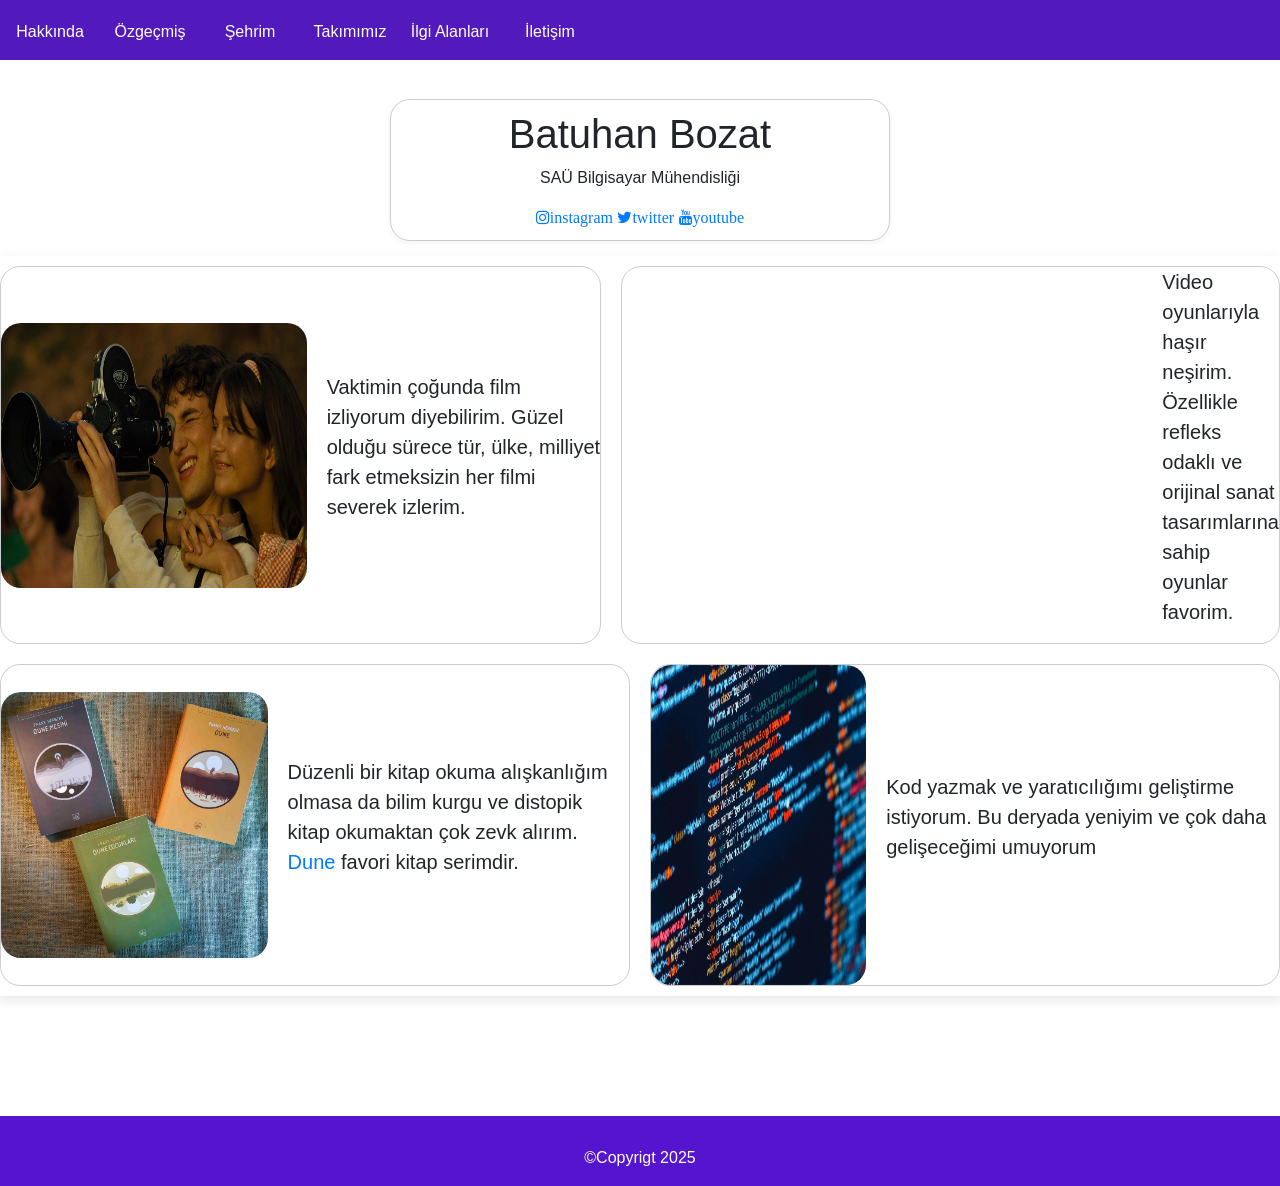
<file: web projesi/index.html>
<html>


<head>
  <title>Hakkinda</title>
   <meta charset="utf-8">
   <link rel="stylesheet" href="https://cdn.jsdelivr.net/npm/bootstrap@4.6.2/dist/css/bootstrap.min.css" integrity="sha384-xOolHFLEh07PJGoPkLv1IbcEPTNtaed2xpHsD9ESMhqIYd0nLMwNLD69Npy4HI+N" crossorigin="anonymous">
   <link rel="stylesheet" href="https://cdnjs.cloudflare.com/ajax/libs/font-awesome/4.7.0/css/font-awesome.min.css">
   <link rel="stylesheet" href="stiller.css">
   <meta name="viewport" content="width=device-width, initial-scale=1.0">
   



    
    
</head>

<body>

    

<div id="ustdivAlani"></div><br>

<div class="kutu5">
    <h1> Batuhan Bozat  </h1>
    <p>SAÜ Bilgisayar Mühendisliği</p>
    <a href="https://www.instagram.com/batuhan_bozat/"target="_blank" class="fa fa-instagram">instagram</a>
    <a href="https://x.com/batuhanbozat1" target="_blank"class="fa fa-twitter">twitter</a>
    <a href="https://www.youtube.com/@batuhanbozat7365" target="_blank" class="fa fa-youtube">youtube</a>

</div>



<div class="kutu4">

    <div class="alan">
    
<div class="kutu2">
    <div class="image"> 
    <image class="video" width="1200" height="265"src="resimler/fabelmans.jpg" alt="fabelman film sahnesi"></image>
    </div>
    <div class="text"> 
    <p> Vaktimin çoğunda film izliyorum diyebilirim. Güzel olduğu sürece tür, ülke, milliyet fark etmeksizin her filmi severek izlerim. </p>     
    </div>
</div>

<div class="kutu2">
    <div class="image" ><iframe class="video" width="520" height="265" src="https://www.youtube.com/embed/NN-9SQXoi50?si=y_WgM0Tg66dYAbri" title="YouTube video player" frameborder="0" allow="accelerometer; autoplay; clipboard-write; encrypted-media; gyroscope; picture-in-picture; web-share" referrerpolicy="strict-origin-when-cross-origin" allowfullscreen></iframe>
    </div>
    <div class="text"> 
     <p> Video oyunlarıyla haşır neşirim. Özellikle refleks odaklı ve orijinal sanat tasarımlarına sahip oyunlar favorim. </p>    
    </div>
</div>


</div> 

<div class="alan">
    
<div class="kutu2">
    <div class="image"> 
    <image class="video" src="resimler/dune.jpg" alt="dune kitaplari"></image>
    </div>
    <div class="text"> 
    <p> Düzenli bir kitap okuma alışkanlığım olmasa da bilim kurgu ve distopik kitap okumaktan çok zevk alırım.
         <a href="https://www.amazon.com.tr/Dune-Frank-Herbert/dp/605375479X/ref=sr_1_1?adgrpid=118605197503&dib=eyJ2IjoiMSJ9.9_QK6wi1W9AEpf5Qy9WfESlKde3z_CEkUiGJgj-fAlCrIF7HxWw-qdPnjU7Nl0RIIP5iNdWfPXPEHJolnQWqlCEDy-Ml-2QLF53Nj8R5aoJe_7I2_7XAHu48hU58897DtFix_h-eBI--fr5BFFKCEQ.5QST-LNXi9cHVlLLcCvn4VWhn4mwLZtSj6glsByT4xg&dib_tag=se&hvadid=599787517636&hvdev=c&hvlocphy=9056855&hvnetw=g&hvqmt=e&hvrand=12283923253802580762&hvtargid=kwd-340786158951&hydadcr=6466_2266984&keywords=dune+amazon&mcid=a26e6f6ca8583f38b425517fea9b651e&qid=1747234534&sr=8-1" target="_blank">Dune</a>
         favori kitap serimdir. </p>     
    </div>
</div>

<div class="kutu2">
    <div class="image" > <image class="video" width="520" height="320" src="resimler/kod.webp" alt="kod"></image>
    </div>
    <div class="text"> 
      <p> Kod yazmak ve yaratıcılığımı geliştirme istiyorum. Bu deryada yeniyim ve çok daha gelişeceğimi umuyorum </p>    
       
    </div>
</div>

</div> 
</div>



<script>
    // secenekler.html'den fetch ile bilgi alınır. stringe çevrilir. 
    // ustkisim secenekler.html'nin içeriğine eşittir ve ustdivAlani manipüle etmek için kullanılır 
    
    fetch("secenekler.html")
        .then(res => res.text())
        .then(ustkisim => {
            document.getElementById("ustdivAlani").innerHTML = ustkisim;
        });


</script>


<div class="altdiv">
    <footer>
   <p>©Copyrigt 2025</p>
  
</footer>
</div>


</body>




</html>
</file>
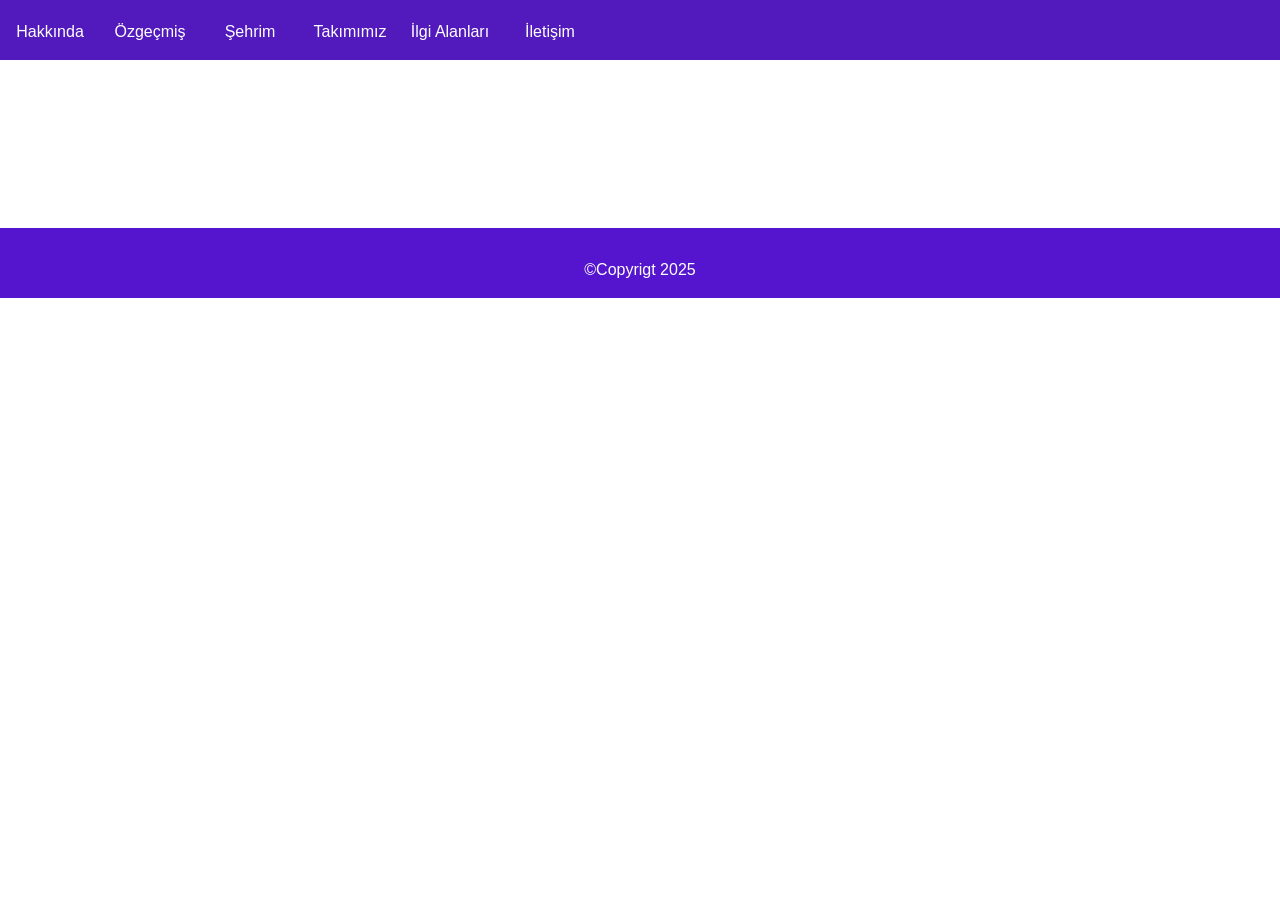
<file: web projesi/ilgi.html>
<html>


<head>
  <title>Ilgi Alanlari</title>
    <meta charset="utf-8">
    <link rel="stylesheet" href="https://cdn.jsdelivr.net/npm/bootstrap@4.6.2/dist/css/bootstrap.min.css" integrity="sha384-xOolHFLEh07PJGoPkLv1IbcEPTNtaed2xpHsD9ESMhqIYd0nLMwNLD69Npy4HI+N" crossorigin="anonymous">
    <link rel="stylesheet" href="stiller.css">
    <meta name="viewport" content="width=device-width, initial-scale=1.0">

    
</head>

<body>




<div id="ustdivAlani"></div><br><br>


<div>

<div class="film">
  <div id="filmBir"></div>
  <div id="filmIki"></div>
</div>

<div class="film">
  <div id="filmUc"></div>
  <div id="filmDort"></div>
</div>

</div>





<script>
   
    fetch("secenekler.html")
        .then(res => res.text())
        .then(veri => {
            document.getElementById("ustdivAlani").innerHTML = veri;
        });


    const film1 = "Se7en ";
    const apiKey = "3c4f9e7f"; 

    fetch(`https://www.omdbapi.com/?t=${film1}&apikey=${apiKey}`)
      .then(response => response.json())
      .then(data => {
        const div = document.getElementById("filmBir");
    div.innerHTML = `
    <div class="kutu3" style="display: flex; align-items: flex-start;">

        <div style="margin-right: 20px; text-align: center;">
          <img src="${data.Poster}" alt="${data.Title} Afişi"
               style="width:370px; border-radius: 10px;">
          <p style="margin-top: 10px;"><strong>IMDB:</strong> ${data.imdbRating}</p>
        </div>

       
        <div style="text-align: left;">
          <h2 style="margin: 0;">${data.Title} (${data.Year})</h2>
          <p><strong>Konu:</strong> Yeni ortağıyla son görevine çıkan tecrübeli bir dedektif, yedi ölümcül günah temalı cinayetler işleyen sapkın bir seri katilin peşine düşer ve bu karanlık dava onları derin psikolojik sorgulamalara sürükler.</p>
        </div>
      </div>
    `;
    })
    .catch(error => {
        console.error("Hata oluştu:", error);
    });



    const film2 = "The Departed";
    

    fetch(`https://www.omdbapi.com/?t=${film2}&apikey=${apiKey}`)
      .then(response => response.json())
      .then(data => {
        const div = document.getElementById("filmIki");
      div.innerHTML = `
      <div class="kutu3" style="display: flex; align-items: flex-start;">
        
        <div style="margin-right: 20px; text-align: center;">
          <img src="${data.Poster}" alt="${data.Title} Afişi"
               style="width:420px; border-radius: 10px;">
          <p style="margin-top: 10px;"><strong>IMDB:</strong> ${data.imdbRating}</p>
        </div>

        
        <div style="text-align: left;">
          <h2 style="margin: 0;">${data.Title} (${data.Year})</h2>
          <p><strong>Konu:</strong>Boston'da geçen hikâyede, polis teşkilatına sızmış bir mafya köstebeğiyle, mafya içine sızmış bir polis ajanı arasındaki ölümcül kedi-fare oyunu, kimliğin ve sadakatin sınandığı psikolojik bir mücadeleye dönüşür.</p>
        </div>
      </div>
    `;
    })
    .catch(error => {
        console.error("Hata oluştu:", error);
    });








    const film3 = "Moonrise Kingdom";
    

    fetch(`https://www.omdbapi.com/?t=${film3}&apikey=${apiKey}`)
      .then(response => response.json())
      .then(data => {
        const div = document.getElementById("filmUc");
    div.innerHTML = `
    <div class="kutu3" style="display: flex; align-items: flex-start;">

        <div style="margin-right: 20px; text-align: center;">
          <img src="${data.Poster}" alt="${data.Title} Afişi"
               style="width:370px; border-radius: 10px;">
          <p style="margin-top: 10px;"><strong>IMDB:</strong> ${data.imdbRating}</p>
        </div>

       
        <div  style="text-align: left;">
          <h2 style="margin: 0;">${data.Title} (${data.Year})</h2>
          <p><strong>Konu:</strong> 1965 yazında geçen hikâyede, bir izci çocuğun ve yalnız bir kızın birlikte kaçışıyla başlayan olaylar, küçük bir adadaki kasaba halkının, kaybolan bu çocukları bulma çabasıyla iç içe geçmiş duygusal bir yolculuğa dönüşür.

</p>
        </div>
      </div>
    `;
    })
    .catch(error => {
        console.error("Hata oluştu:", error);
    });



    const film4 = "Licorice Pizza";
    

    fetch(`https://www.omdbapi.com/?t=${film4}&apikey=${apiKey}`)
      .then(response => response.json())
      .then(data => {
        const div = document.getElementById("filmDort");
      div.innerHTML = `
      <div class="kutu3" style="display: flex; align-items: flex-start;">
        
        <div style="margin-right: 20px; text-align: center;">
          <img src="${data.Poster}" alt="${data.Title} Afişi"
               style="width:300px; border-radius: 10px;">
          <p style="margin-top: 10px;"><strong>IMDB:</strong> ${data.imdbRating}</p>
        </div>

        
        <div style="text-align: left;">
          <h2 style="margin: 0;">${data.Title} (${data.Year})</h2>
          <p><strong>Konu:</strong> Gary Valentine ve Alana Kane'in 1973 yılında San Fernando Vadisi'nde büyümelerinin, oradan oraya koşturmalarının ve ilk aşklarının zorlu yolculuklarını konu alan hikaye.</p>

        </div>
      </div>
    `;
    })
    .catch(error => {
        console.error("Hata oluştu:", error);
    });









</script>


<div class="altdiv">
    <footer>
   <p>©Copyrigt 2025</p>
  
</footer>
</div>

</body>




</html>
</file>
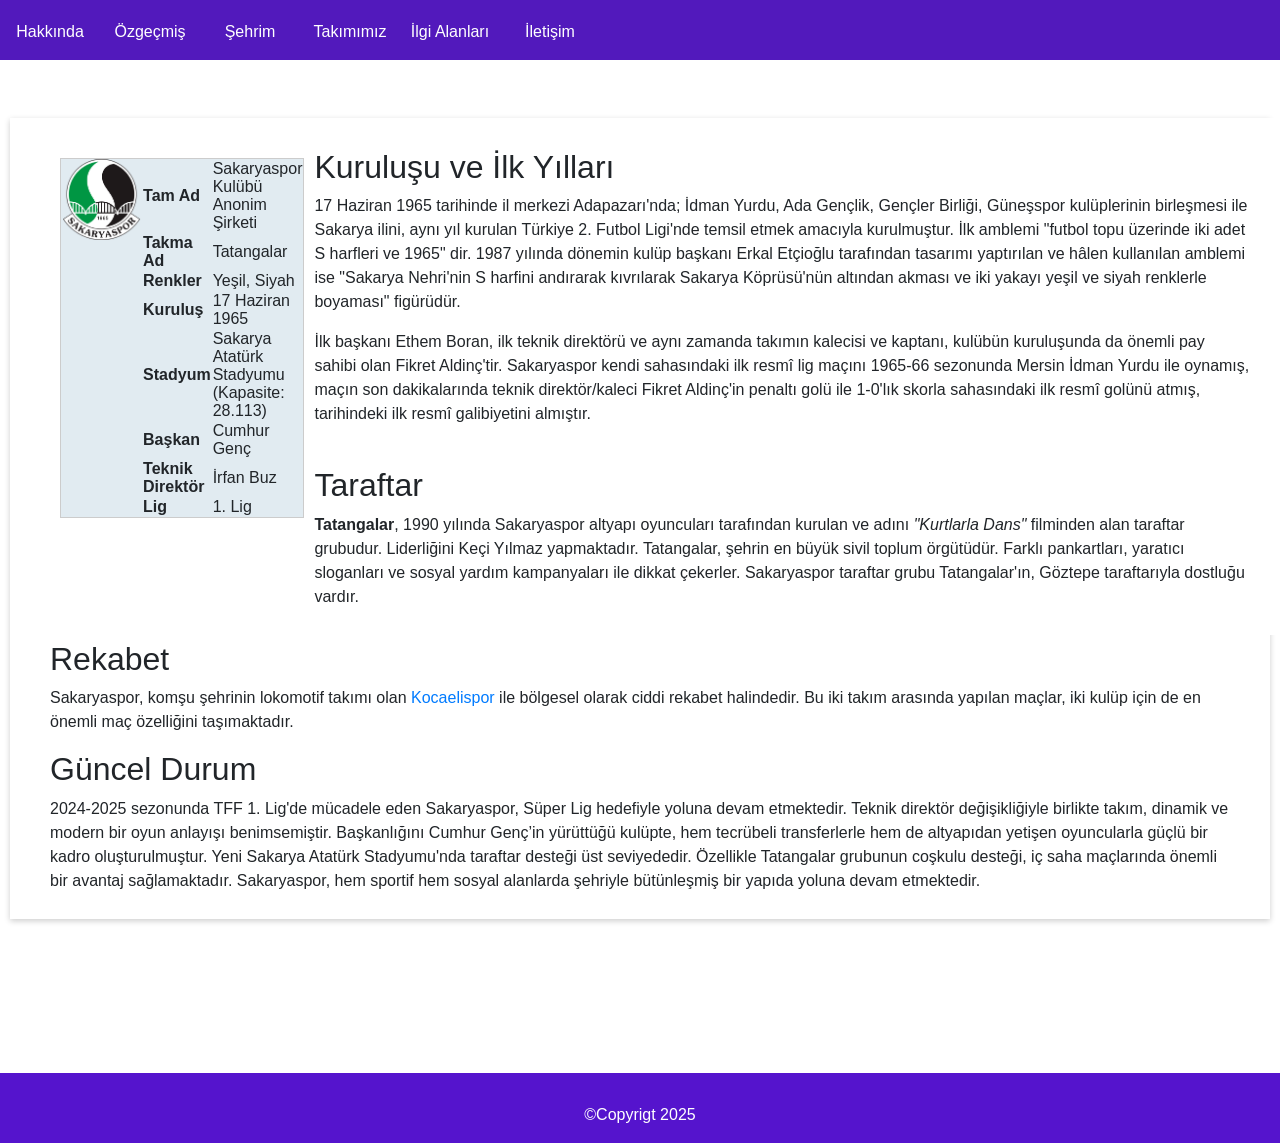
<file: web projesi/mirasimiz.html>
<html>


<head>
  <title>Takimimiz</title>
    <meta charset="utf-8">
    <link rel="stylesheet" href="https://cdn.jsdelivr.net/npm/bootstrap@4.6.2/dist/css/bootstrap.min.css" integrity="sha384-xOolHFLEh07PJGoPkLv1IbcEPTNtaed2xpHsD9ESMhqIYd0nLMwNLD69Npy4HI+N" crossorigin="anonymous">
    <link rel="stylesheet" href="stiller.css">
    <meta name="viewport" content="width=device-width, initial-scale=1.0">

    
</head>

<body class="miras">



<div id="ustdivAlani"></div><br><br>
    

<div class="takim">
 
<div class="spor">

 

<div class="logo">
    <div><img src="resimler/Sakaryaspor_Logosu.png" alt="Sakaryaspor Logosu"></div>
    <table>
      <tr>
        <th>Tam Ad</th>
        <td>Sakaryaspor Kulübü Anonim Şirketi</td>
      </tr>
      <tr>
        <th>Takma Ad</th>
        <td>Tatangalar</td>
      </tr>
      <tr>
        <th>Renkler</th>
        <td>Yeşil, Siyah</td>
      </tr>
      <tr>
        <th>Kuruluş</th>
        <td>17 Haziran 1965</td>
      </tr>
      <tr>
        <th>Stadyum</th>
        <td>Sakarya Atatürk Stadyumu (Kapasite: 28.113)</td>
      </tr>
      <tr>
        <th>Başkan</th>
        <td>Cumhur Genç</td>
      </tr>
      <tr>
        <th>Teknik Direktör</th>
        <td>İrfan Buz</td>
      </tr>
      <tr>
        <th>Lig</th>
        <td>1. Lig</td>
      </tr>
    </table>
  </div>

  <div>
    <h2>Kuruluşu ve İlk Yılları</h2>
    <p>
     17 Haziran 1965 tarihinde il merkezi Adapazarı'nda; İdman Yurdu, Ada Gençlik, Gençler Birliği, Güneşspor kulüplerinin birleşmesi ile Sakarya ilini, aynı yıl kurulan Türkiye 2. Futbol Ligi'nde temsil etmek amacıyla kurulmuştur. İlk amblemi "futbol topu üzerinde iki adet S harfleri ve 1965" dir. 1987 yılında dönemin kulüp başkanı Erkal Etçioğlu tarafından tasarımı yaptırılan ve hâlen kullanılan amblemi ise "Sakarya Nehri'nin S harfini andırarak kıvrılarak Sakarya Köprüsü'nün altından akması ve iki yakayı yeşil ve siyah renklerle boyaması" figürüdür.
</p>
<p>İlk başkanı Ethem Boran, ilk teknik direktörü ve aynı zamanda takımın kalecisi ve kaptanı, kulübün kuruluşunda da önemli pay sahibi olan Fikret Aldinç'tir. Sakaryaspor kendi sahasındaki ilk resmî lig maçını 1965-66 sezonunda Mersin İdman Yurdu ile oynamış, maçın son dakikalarında teknik direktör/kaleci Fikret Aldinç'in penaltı golü ile 1-0'lık skorla sahasındaki ilk resmî golünü atmış, tarihindeki ilk resmî galibiyetini almıştır.</p>
    

    
<br>
    <h2>Taraftar</h2>
    <p>
      <strong>Tatangalar</strong>, 1990 yılında Sakaryaspor altyapı oyuncuları tarafından kurulan ve adını <em>"Kurtlarla Dans"</em> filminden alan taraftar grubudur. Liderliğini Keçi Yılmaz yapmaktadır. Tatangalar, şehrin en büyük sivil toplum örgütüdür.
      Farklı pankartları, yaratıcı sloganları ve sosyal yardım kampanyaları ile dikkat çekerler. Sakaryaspor taraftar grubu Tatangalar'ın, Göztepe taraftarıyla dostluğu vardır.
    </p>
  </div>
   
</div>

<div class="spor2">
 <h2>Rekabet</h2>
<p>Sakaryaspor, komşu şehrinin lokomotif takımı olan <a href="https://tr.wikipedia.org/wiki/Kocaelispor" target="_blank">Kocaelispor</a> ile bölgesel olarak ciddi rekabet halindedir. Bu iki takım arasında yapılan maçlar, iki kulüp için de en önemli maç özelliğini taşımaktadır.</p>
 
</div>

<div class="spor2">
 <h2>Güncel Durum</h2>
<p>2024-2025 sezonunda TFF 1. Lig'de mücadele eden Sakaryaspor, Süper Lig hedefiyle yoluna devam etmektedir. Teknik direktör değişikliğiyle birlikte takım, dinamik ve modern bir oyun anlayışı benimsemiştir. Başkanlığını Cumhur Genç’in yürüttüğü kulüpte, hem tecrübeli transferlerle hem de altyapıdan yetişen oyuncularla güçlü bir kadro oluşturulmuştur.

Yeni Sakarya Atatürk Stadyumu'nda taraftar desteği üst seviyededir. Özellikle Tatangalar grubunun coşkulu desteği, iç saha maçlarında önemli bir avantaj sağlamaktadır. Sakaryaspor, hem sportif hem sosyal alanlarda şehriyle bütünleşmiş bir yapıda yoluna devam etmektedir.</p>
 
</div> 
</div>
<br>



<script>
   
    fetch("secenekler.html")
        .then(res => res.text())
        .then(veri => {
            document.getElementById("ustdivAlani").innerHTML = veri;
        });


</script>



<div class="altdiv">
    <footer>
   <p>©Copyrigt 2025</p>
  
</footer>
</div>
</body>




</html>
</file>
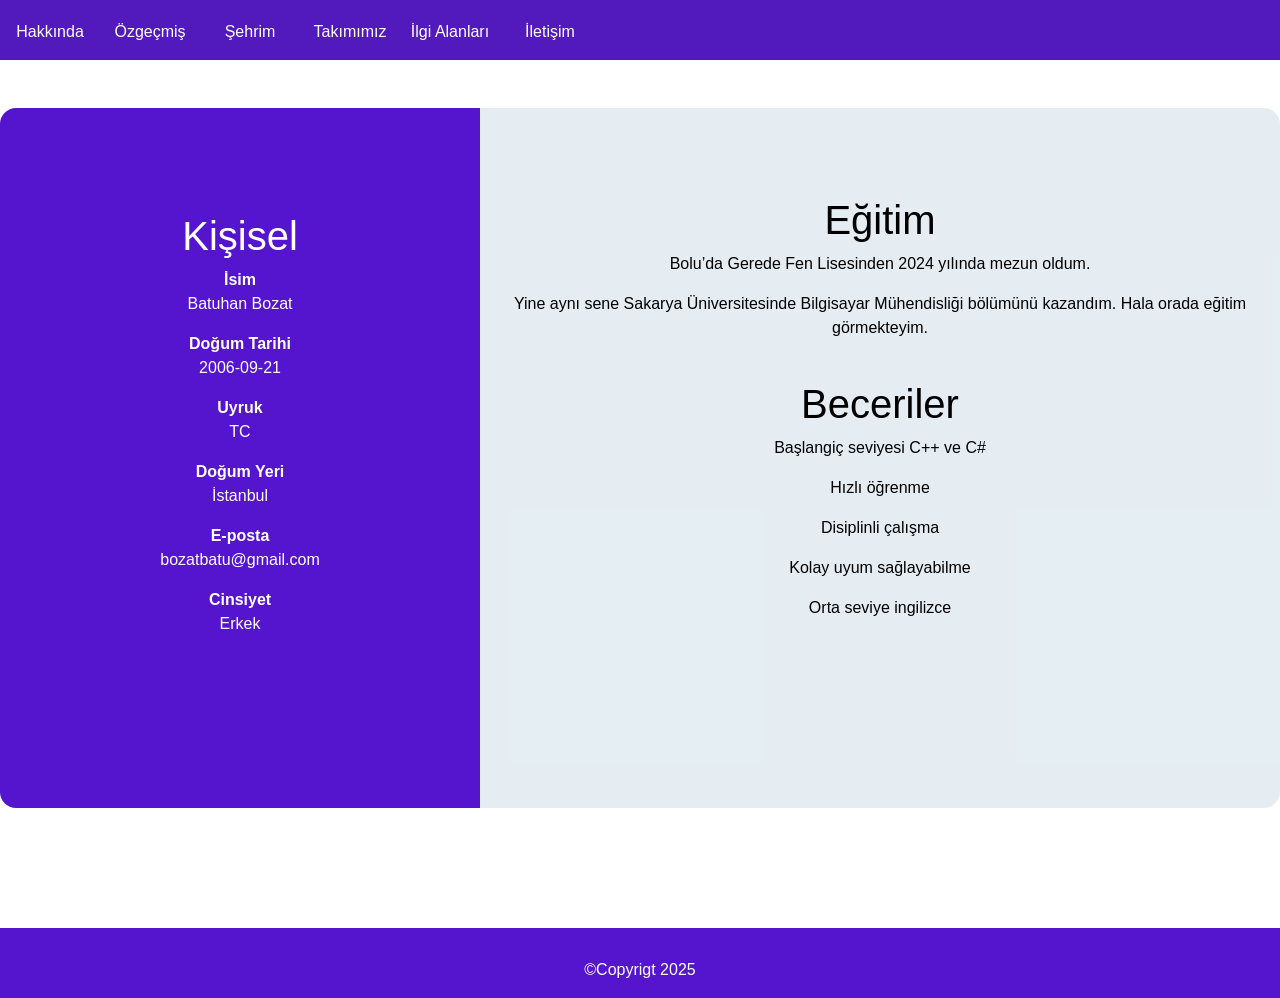
<file: web projesi/ozgecmis.html>
<html>


<head>
  <title>Ozgecmis</title>
    <meta charset="utf-8">
    <link rel="stylesheet" href="https://cdn.jsdelivr.net/npm/bootstrap@4.6.2/dist/css/bootstrap.min.css" integrity="sha384-xOolHFLEh07PJGoPkLv1IbcEPTNtaed2xpHsD9ESMhqIYd0nLMwNLD69Npy4HI+N" crossorigin="anonymous">
    <link rel="stylesheet" href="stiller.css">
    <meta name="viewport" content="width=device-width, initial-scale=1.0">

    
</head>

<body>




<div id="ustdivAlani"></div><br><br>



<div class="cv">
<div class="cvsol">
<br><br>
<section>
<figure>
<img>
</figure>
<header><h1>Kişisel</h1></header>
<p><b>İsim</b><br> Batuhan Bozat</p>
<p><b>Doğum Tarihi </b><br>2006-09-21</p>
<p><b>Uyruk</b><br> TC</p>
<p><b>Doğum Yeri</b><br> İstanbul</p>
<p><b>E-posta</b><br> bozatbatu@gmail.com</p>
<p><b>Cinsiyet</b><br> Erkek</p><br><br>
</section>
</div>

<section>
<div class="cvsag">
    
<br><br>

<header>
    
<h1>Eğitim</h1>
</header>
<main>
<p>Bolu’da Gerede Fen Lisesinden 2024 yılında mezun oldum.</p>
<p>Yine aynı sene Sakarya Üniversitesinde Bilgisayar Mühendisliği bölümünü kazandım. Hala orada eğitim görmekteyim.</p>
<br>
<header><h1>Beceriler</h1></header>
<p>Başlangiç seviyesi C++ ve C# </p>
<p>Hızlı öğrenme</p>
<p>Disiplinli çalışma</p>
<p>Kolay uyum sağlayabilme</p>
<p>Orta seviye ingilizce</p>

</main>
</section>
</div>

</div>






<div class="altdiv">
    <footer>
   <p>©Copyrigt 2025</p>
  
</footer>
</div>







<script>
   
    fetch("secenekler.html")
        .then(res => res.text())
        .then(veri => {
            document.getElementById("ustdivAlani").innerHTML = veri;
        });


</script>

</body>




</html>
</file>
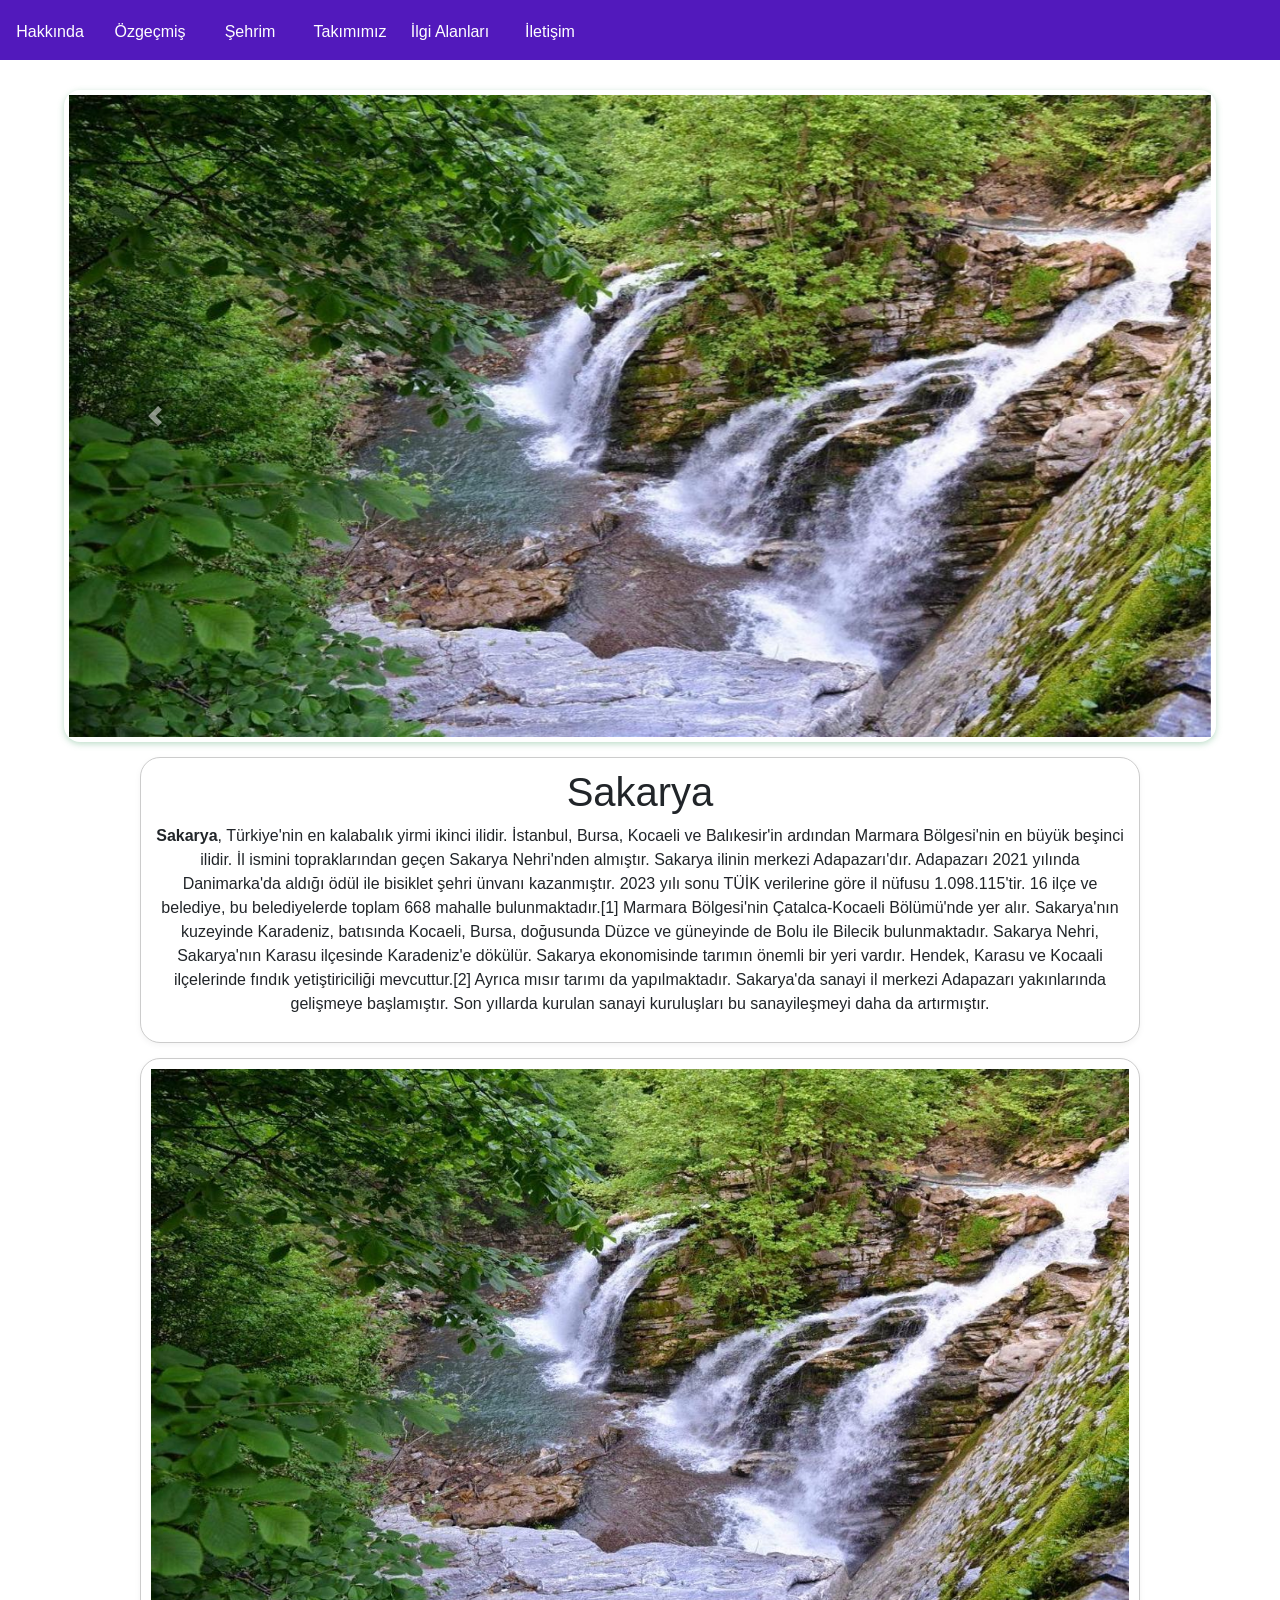
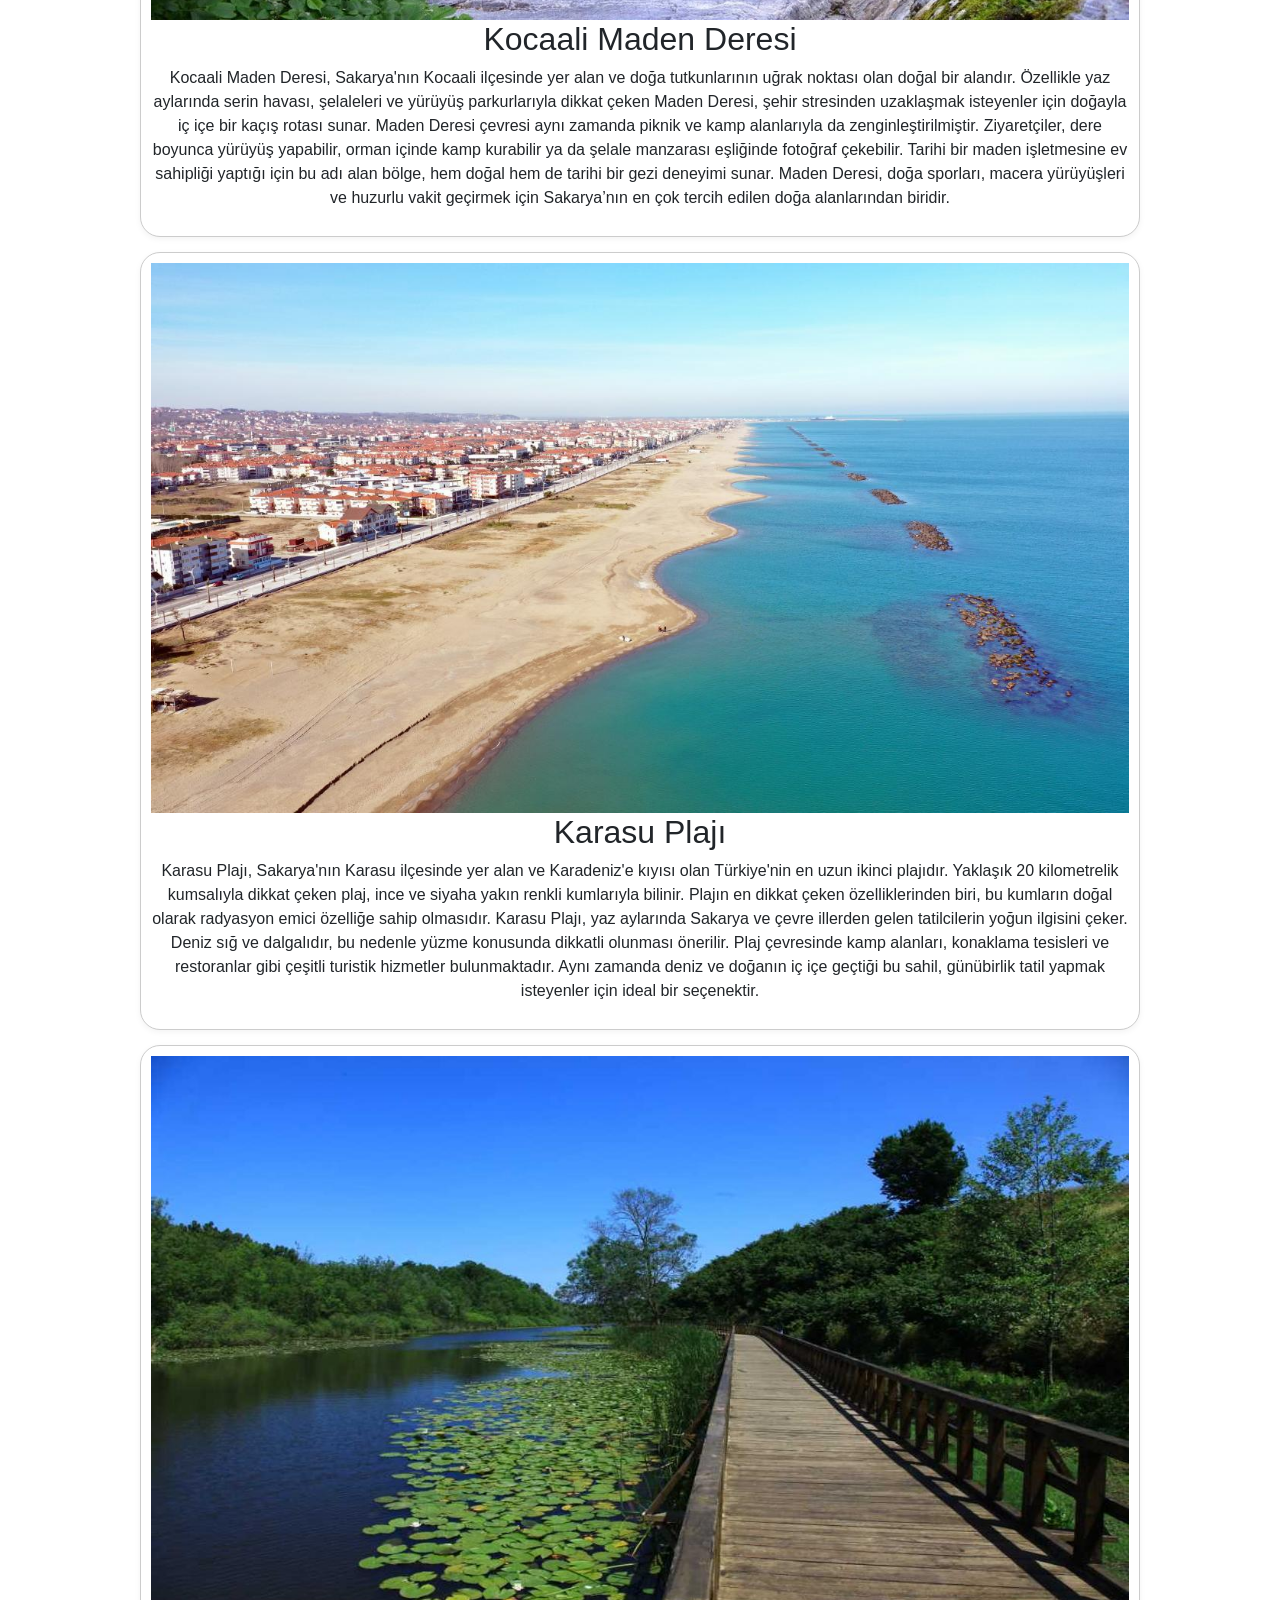
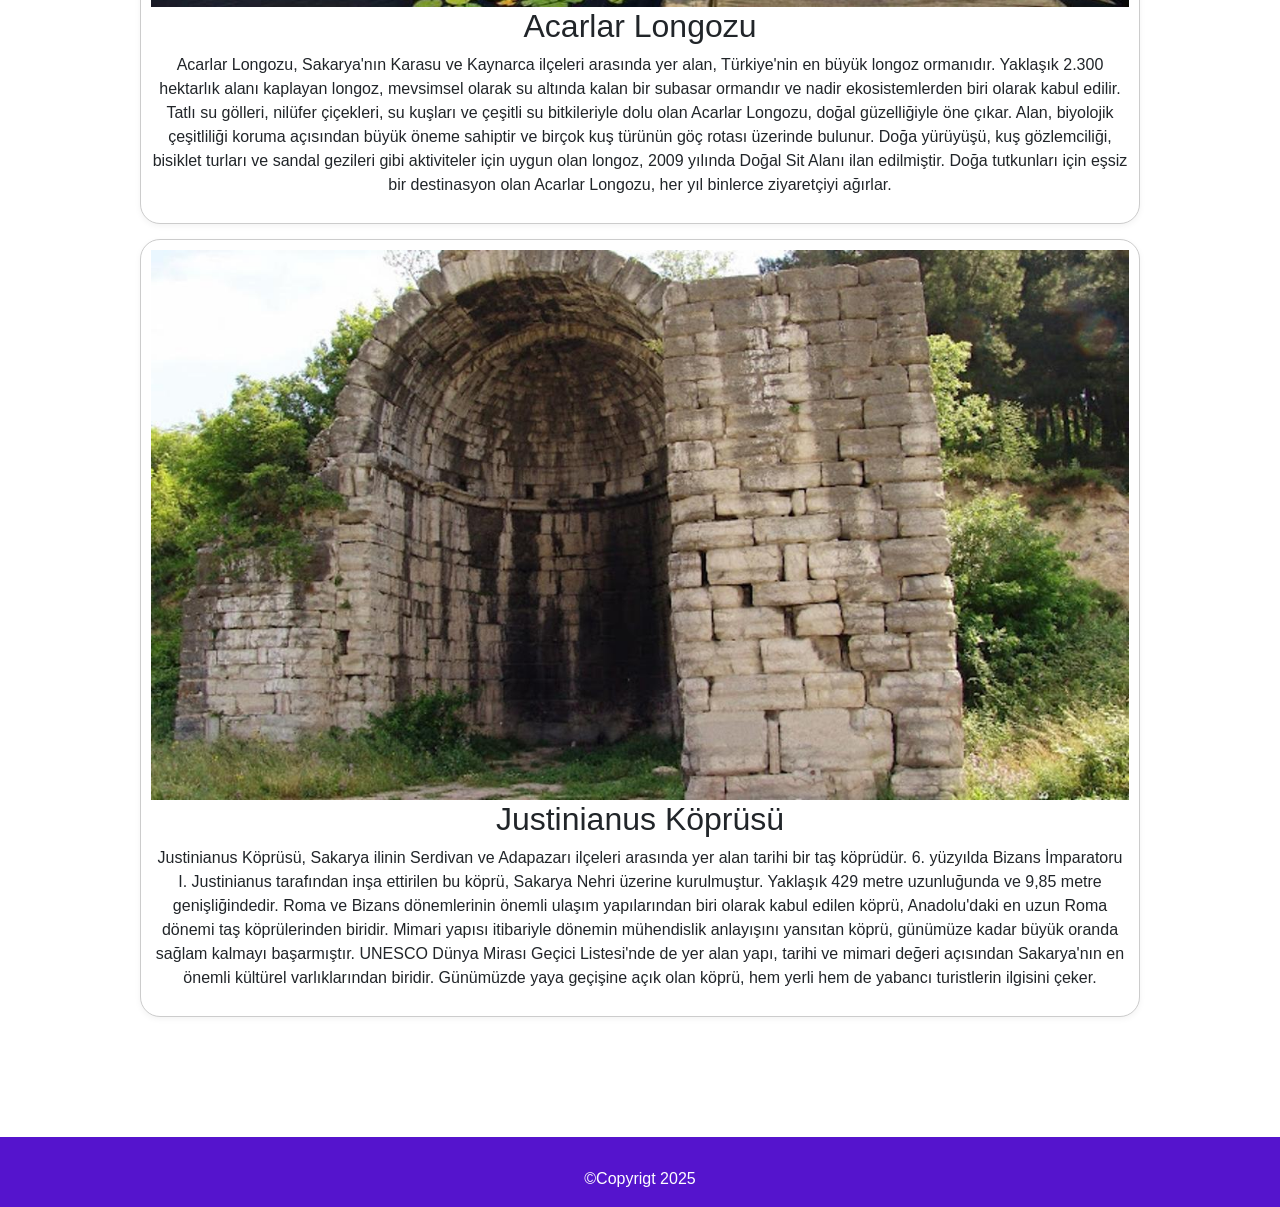
<file: web projesi/sehrim.html>
<html>


<head>
  <title>Sehrim</title>
    <meta charset="utf-8">
    <link rel="stylesheet" href="https://cdn.jsdelivr.net/npm/bootstrap@4.0.0/dist/css/bootstrap.min.css" integrity="sha384-Gn5384xqQ1aoWXA+058RXPxPg6fy4IWvTNh0E263XmFcJlSAwiGgFAW/dAiS6JXm" crossorigin="anonymous">
    <link rel="stylesheet" href="https://cdn.jsdelivr.net/npm/bootstrap@4.6.2/dist/css/bootstrap.min.css" integrity="sha384-xOolHFLEh07PJGoPkLv1IbcEPTNtaed2xpHsD9ESMhqIYd0nLMwNLD69Npy4HI+N" crossorigin="anonymous">
    <link rel="stylesheet" href="stiller.css">
    <meta name="viewport" content="width=device-width, initial-scale=1.0">

    
</head>

<body >
  



<div id="ustdivAlani"></div>



<div class="kutu6">

<div id="carouselExampleControls" class="carousel slide" data-ride="carousel">
  <div class="carousel-inner">
    <div class="carousel-item active">
     <a href="#dere"><img class="d-block w-100" src="resimler/sakarya1.jpg" alt="Kocaali Maden Deresi"></a> 
    </div>
    <div class="carousel-item">
      <a href="#plaj"><img class="d-block w-100" src="resimler/sakarya2.jpg" alt="Karasu Plaj"></a>
    </div>
    <div class="carousel-item">
      <a href="#longoz"><img class="d-block w-100" src="resimler/sakarya3.jpg" alt="Acarlar Longozu"></a>
    </div>
        <div class="carousel-item">
      <a href="#kopru"><img class="d-block w-100" src="resimler/sakarya 4.jpg" alt="Justinianus Köprüsü"></a>
    </div>

  </div>

  <a class="carousel-control-prev" href="#carouselExampleControls" role="button" data-slide="prev">
    <span class="carousel-control-prev-icon" aria-hidden="true"></span>
    <span class="sr-only">Previous</span>
  </a>
  <a class="carousel-control-next" href="#carouselExampleControls" role="button" data-slide="next">
    <span class="carousel-control-next-icon" aria-hidden="true"></span>
    <span class="sr-only">Next</span>
  </a>
</div>
 
</div>

<div class="kutu8">
<h1>Sakarya</h1>
<p><b>Sakarya</b>, Türkiye'nin en kalabalık yirmi ikinci ilidir. İstanbul, Bursa, Kocaeli ve Balıkesir'in ardından Marmara Bölgesi'nin en büyük beşinci ilidir. İl ismini topraklarından geçen Sakarya Nehri'nden almıştır. Sakarya ilinin merkezi Adapazarı'dır. Adapazarı 2021 yılında Danimarka'da aldığı ödül ile bisiklet şehri ünvanı kazanmıştır.
2023 yılı sonu TÜİK verilerine göre il nüfusu 1.098.115'tir. 16 ilçe ve belediye, bu belediyelerde toplam 668 mahalle bulunmaktadır.[1]
Marmara Bölgesi'nin Çatalca-Kocaeli Bölümü'nde yer alır.
Sakarya'nın kuzeyinde Karadeniz, batısında Kocaeli, Bursa, doğusunda Düzce ve güneyinde de Bolu ile Bilecik bulunmaktadır. Sakarya Nehri, Sakarya'nın Karasu ilçesinde Karadeniz'e dökülür.
Sakarya ekonomisinde tarımın önemli bir yeri vardır. Hendek, Karasu ve Kocaali ilçelerinde fındık yetiştiriciliği mevcuttur.[2] Ayrıca mısır tarımı da yapılmaktadır. Sakarya'da sanayi il merkezi Adapazarı yakınlarında gelişmeye başlamıştır. Son yıllarda kurulan sanayi kuruluşları bu sanayileşmeyi daha da artırmıştır.</p>

</div>


<div class="kutu8"><img src="resimler/sakarya1.jpg" id="dere" alt="Maden Deresi"><h2>Kocaali Maden Deresi</h2><p>Kocaali Maden Deresi, Sakarya'nın Kocaali ilçesinde yer alan ve doğa tutkunlarının uğrak noktası olan doğal bir alandır.
Özellikle yaz aylarında serin havası, şelaleleri ve yürüyüş parkurlarıyla dikkat çeken Maden Deresi, şehir stresinden uzaklaşmak isteyenler için doğayla iç içe bir kaçış rotası sunar. Maden Deresi çevresi aynı zamanda piknik ve kamp alanlarıyla da zenginleştirilmiştir.
 Ziyaretçiler, dere boyunca yürüyüş yapabilir, orman içinde kamp kurabilir ya da şelale manzarası eşliğinde fotoğraf çekebilir. Tarihi bir maden işletmesine ev sahipliği yaptığı için bu adı alan bölge, hem doğal hem de tarihi bir gezi deneyimi sunar.
 Maden Deresi, doğa sporları, macera yürüyüşleri ve huzurlu vakit geçirmek için Sakarya’nın en çok tercih edilen doğa alanlarından biridir.</p>
</div>

<div class="kutu8"><img src="resimler/sakarya2.jpg" id="plaj" alt="Karasu Plajı"><h2>Karasu Plajı</h2><p>Karasu Plajı, Sakarya'nın Karasu ilçesinde yer alan ve Karadeniz'e kıyısı olan Türkiye'nin en uzun ikinci plajıdır.
   Yaklaşık 20 kilometrelik kumsalıyla dikkat çeken plaj, ince ve siyaha yakın renkli kumlarıyla bilinir. Plajın en dikkat çeken özelliklerinden biri, bu kumların doğal olarak radyasyon emici özelliğe sahip olmasıdır.
    Karasu Plajı, yaz aylarında Sakarya ve çevre illerden gelen tatilcilerin yoğun ilgisini çeker. Deniz sığ ve dalgalıdır, bu nedenle yüzme konusunda dikkatli olunması önerilir. Plaj çevresinde kamp alanları, konaklama tesisleri ve restoranlar gibi çeşitli turistik hizmetler bulunmaktadır.
     Aynı zamanda deniz ve doğanın iç içe geçtiği bu sahil, günübirlik tatil yapmak isteyenler için ideal bir seçenektir.</p>
</div>

<div class="kutu8"><img src="resimler/sakarya3.jpg" id="longoz"alt="Acarlar Longoz"><h2>Acarlar Longozu</h2><p>Acarlar Longozu, Sakarya'nın Karasu ve Kaynarca ilçeleri arasında yer alan, Türkiye'nin en büyük longoz ormanıdır. Yaklaşık 2.300 hektarlık alanı kaplayan longoz, mevsimsel olarak su altında kalan bir subasar ormandır ve nadir ekosistemlerden biri olarak kabul edilir.
   Tatlı su gölleri, nilüfer çiçekleri, su kuşları ve çeşitli su bitkileriyle dolu olan Acarlar Longozu, doğal güzelliğiyle öne çıkar. Alan, biyolojik çeşitliliği koruma açısından büyük öneme sahiptir ve birçok kuş türünün göç rotası üzerinde bulunur.
    Doğa yürüyüşü, kuş gözlemciliği, bisiklet turları ve sandal gezileri gibi aktiviteler için uygun olan longoz, 2009 yılında Doğal Sit Alanı ilan edilmiştir. Doğa tutkunları için eşsiz bir destinasyon olan Acarlar Longozu, her yıl binlerce ziyaretçiyi ağırlar.</p>
</div>

<div class="kutu8"><img src="resimler/sakarya 4.jpg" id="kopru" alt="Justinianus Köprüsü"><h2>Justinianus Köprüsü</h2><p>Justinianus Köprüsü, Sakarya ilinin Serdivan ve Adapazarı ilçeleri arasında yer alan tarihi bir taş köprüdür. 6. yüzyılda Bizans İmparatoru I. Justinianus tarafından inşa ettirilen bu köprü, Sakarya Nehri üzerine kurulmuştur. Yaklaşık 429 metre uzunluğunda ve 9,85 metre genişliğindedir.
   Roma ve Bizans dönemlerinin önemli ulaşım yapılarından biri olarak kabul edilen köprü, Anadolu'daki en uzun Roma dönemi taş köprülerinden biridir. Mimari yapısı itibariyle dönemin mühendislik anlayışını yansıtan köprü, günümüze kadar büyük oranda sağlam kalmayı başarmıştır.
    UNESCO Dünya Mirası Geçici Listesi'nde de yer alan yapı, tarihi ve mimari değeri açısından Sakarya'nın en önemli kültürel varlıklarından biridir. Günümüzde yaya geçişine açık olan köprü, hem yerli hem de yabancı turistlerin ilgisini çeker.</p>
</div>





 

<!--bootstrap kullandım -->
<script src="https://code.jquery.com/jquery-3.2.1.slim.min.js" integrity="sha384-KJ3o2DKtIkvYIK3UENzmM7KCkRr/rE9/Qpg6aAZGJwFDMVNA/GpGFF93hXpG5KkN" crossorigin="anonymous"></script>
<script src="https://cdn.jsdelivr.net/npm/popper.js@1.12.9/dist/umd/popper.min.js" integrity="sha384-ApNbgh9B+Y1QKtv3Rn7W3mgPxhU9K/ScQsAP7hUibX39j7fakFPskvXusvfa0b4Q" crossorigin="anonymous"></script>
<script src="https://cdn.jsdelivr.net/npm/bootstrap@4.0.0/dist/js/bootstrap.min.js" integrity="sha384-JZR6Spejh4U02d8jOt6vLEHfe/JQGiRRSQQxSfFWpi1MquVdAyjUar5+76PVCmYl" crossorigin="anonymous"></script>

<script>
   
    fetch("secenekler.html")
        .then(res => res.text())
        .then(veri => {
            document.getElementById("ustdivAlani").innerHTML = veri;
        });

        


</script>


<div class="altdiv">
    <footer>
   <p>©Copyrigt 2025</p>
  
</footer>
</div>



</html>
</file>
<file: web projesi/stiller.css>
body{
    background-color:white;
    margin: 0;
    margin-top: 60px;
    padding: 0;
}

a:visited {
  color: inherit; 
  background-color: white;
}
.altdiv{
  
    padding-top: 30;
    bottom: 0;
    width: 100%;
    background-color: #5514cd; 
    display: flex;
    text-align: center;
    margin-top: 120;
    color: white;
    align-items: center;
    justify-content: center
}
.altdiv2{
    padding-top: 30;  
    margin-top: 360;
    width: 100%;
    background-color: #5514cd; 
    display: flex;
    text-align: center;
    color: white;
    align-items: center;
    justify-content: center
}


.ustdiv  {
    position: fixed;
    top: 0;
    width: 100%;
    z-index: 999;
    background-color: rgba(64, 0, 181, 0.9); 
    backdrop-filter: blur(5px); 
    display: flex;
    overflow-x: auto;
    overflow-y: hidden;
    height: 60;
    
   }
 
   .ustdiv > div  {
    
     margin-top: 0;
     color: white;
     text-align: center;
     transition: background-color 0.3s ease;
     min-width: 100px
    
      
    
   }

   .ustdiv-login{

    margin-left: 53.9%;
   }

   .ustdiv > div:hover {
     background-color:#5514cd;
 }
 
 .ustdiv a {
  padding-top: 20px;
     width:100px ;
     height: 60px;
     color: white;
     display: block;
     text-decoration: none;
     cursor: pointer;
     
 }
 

 

.kutu {  
    margin:30px auto;
    margin-bottom: 0px;
    background-color: white;
    border: 1px solid #ccc;
    border-radius: 20px;
    padding: 30px;
    box-shadow: 0 4px 12px rgba(0, 0, 0, 0.1);
    width: 100%;
    max-width: 500px;
}

.kutu2 {  
    margin:10px auto;
    width: 100%;
     background-color: white;
    border: 1px solid #ccc;
    border-radius: 20px;
    display: flex;
   align-items: center;
   justify-content: center
   
}
.kutu3 {  
    margin:5px 10px;
    background-color: white;
    padding: 30px;
    box-shadow: 0 4px 12px rgba(0, 0, 0, 0.1);
    width: 750;
    display: flex;
    align-items: flex-start;
    justify-content: flex-start;
    height: 280px
    
   
}



.kutu4{
    background-color: white;
    box-shadow: 0 4px 12px rgba(0, 0, 0, 0.1);
    
}

.kutu5 {  
    margin:15px auto;
    background-color: white;
    border: 1px solid #ccc;
    border-radius: 20px;
    padding: 10px;
    box-shadow: 0 2px 6px rgba(0, 0, 0, 0.05);
    width: 100%;
    max-width: 500px;
    text-align: center;
    align-items: center;
    justify-content: center
   
}

.kutu6 {  
    margin: 90 auto auto auto;
    background-color: white;
    padding: 5;
    box-shadow: 0 2px 6px rgba(93, 171, 122, 0.408);
    width: 90%;
    text-align: center;
    align-items: center;
    justify-content: center;
    top: 40;
    border-radius: 16px;
   
}

.kutu7 {  
    margin:0;
    background-color: white;
    border: 1px solid #ccc;
    padding: 0;
    box-shadow: 0 2px 6px rgba(0, 0, 0, 0.05);
    width: 100%;
    text-align: center;
    align-items: center;
    justify-content: center;

   
}

.kutu8 {  
    margin:15px auto;
    background-color: white;
    border: 1px solid #ccc;
    border-radius: 20px;
    padding: 10px;
    box-shadow: 0 2px 6px rgba(0, 0, 0, 0.05);
    width: 100%;
    max-width: 1000px;
    text-align: center;
    align-items: center;
    justify-content: center;
   
}

 html {
      scroll-behavior: smooth;
    }



.alan{
  display: flex; 
  gap: 20px;
}

.video{
  border-radius: 20px; 
  overflow: hidden;    
  border: none;   
 
}



img {
  max-width: 100%;
  max-height:100%;
}

.text {
  font-size: 20px;
  padding-left: 20px;
}

.afis{
  border-radius: 10px;
  width: 200px;
}

.logo{
    margin: 10px  ;
    border: 1px solid #ccc;
    width:1000px ;
    display: flex;
    align-items: flex-start;
    background-color: rgba(225, 235, 241);
    

}

.liste{
  list-style-type: none;
}
   
.film{

    display: flex;
    align-items: flex-start;
    
}

.takim{
    margin: 10px  ;
    padding-bottom: 10;
    box-shadow: 0 2px 6px rgba(0, 0, 0, 0.2);

}



.cvsol{
  padding-top: 40;
border-top-left-radius: 16px;
border-bottom-left-radius: 16px;
color: white;
background-color: #5514cd;
    height:700px ;
    width:500;
}

.cvsag{
  padding-top: 40;
color: black;
background-color: rgba(225, 235, 241, 0.863);
border-top-right-radius: 16px;
border-bottom-right-radius: 16px;
    height:700px ;
    width:800;
    border: 5px;
}

.cv{  
    margin:0 auto;
    text-align: center;
    align-items: center;
    justify-content: center;
    display: flex;
}
.cvkapsa{
  display: flex;
}

.spor {  
    margin:5px 10px;
    background-color: white;
    padding: 30px;
    padding-bottom: 10;
    width: 100%;
    display: flex;
    align-items: flex-start;
    justify-content: flex-start;
}
.spor2{
 margin:0px 10px;
padding: 0px 30px;
}

 /* Bootstrap */

 .form-control {
    max-width: 400px;
    
  }
</file>
